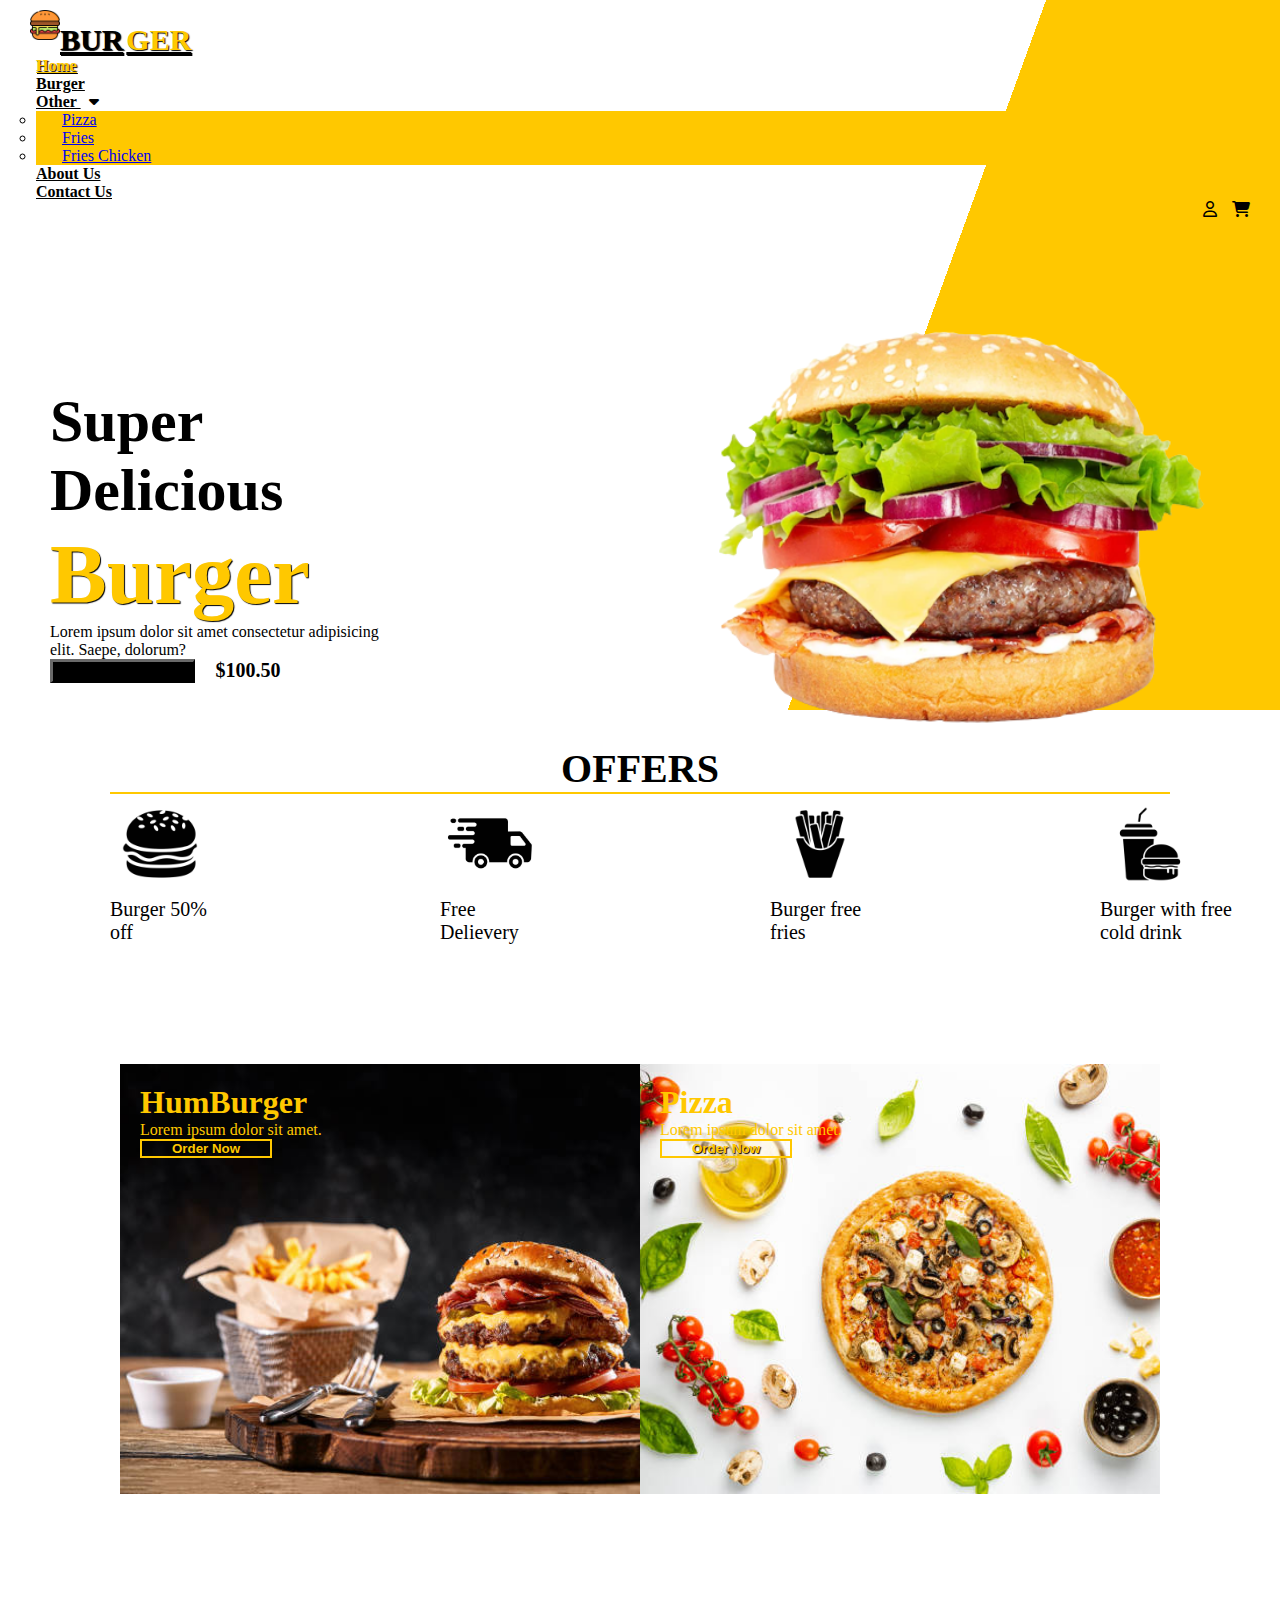
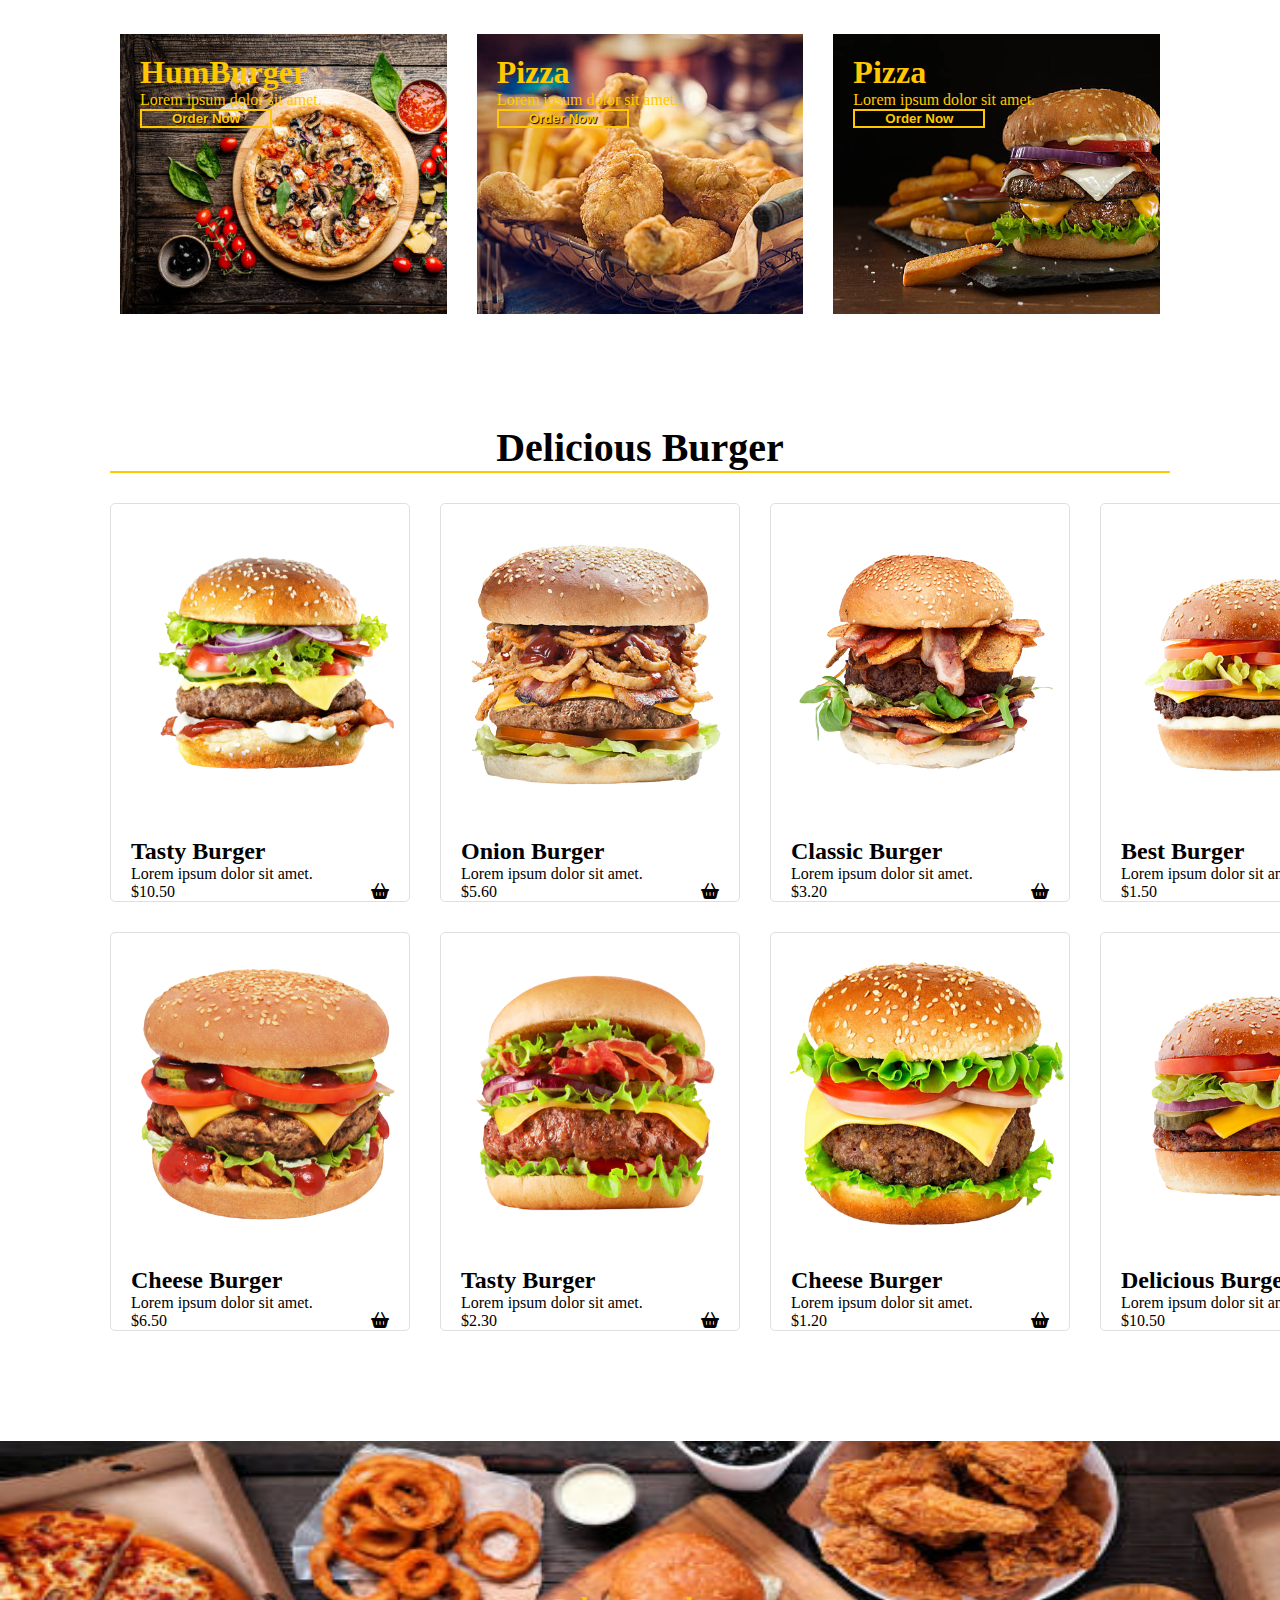
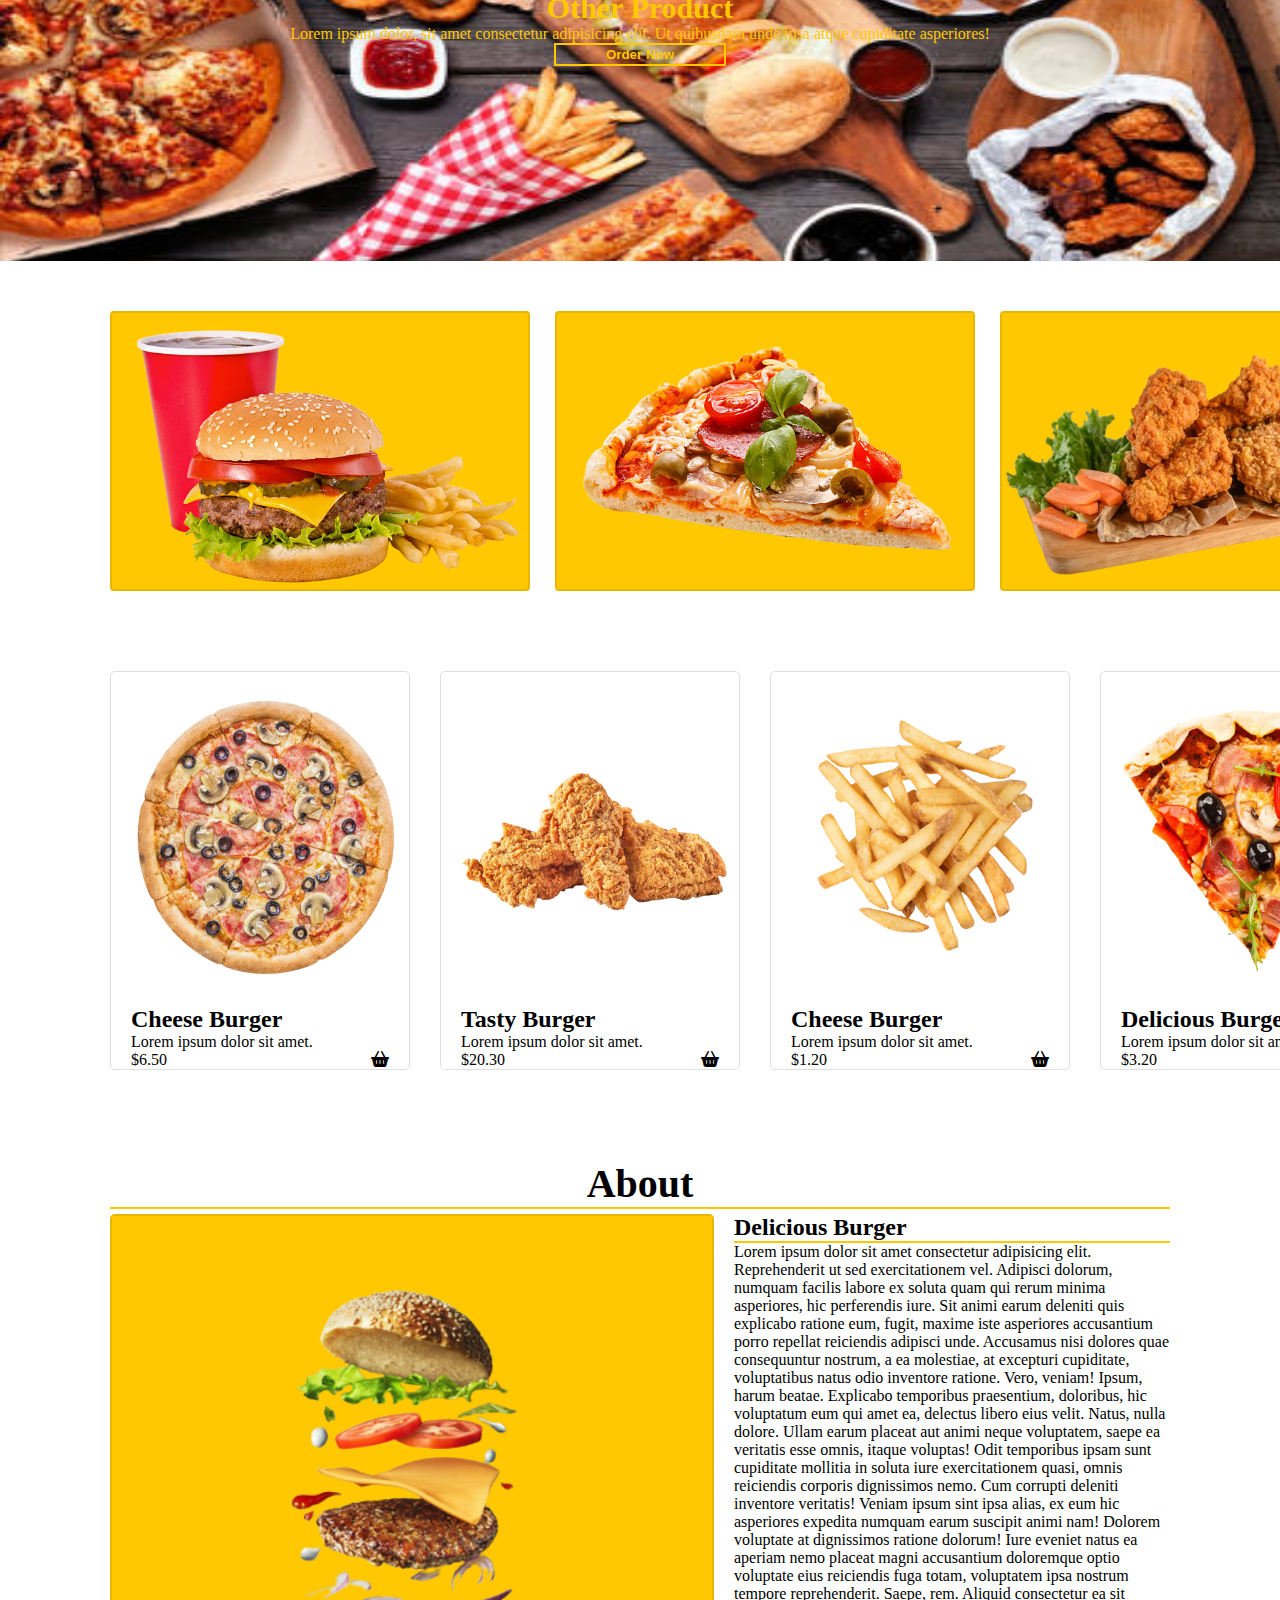
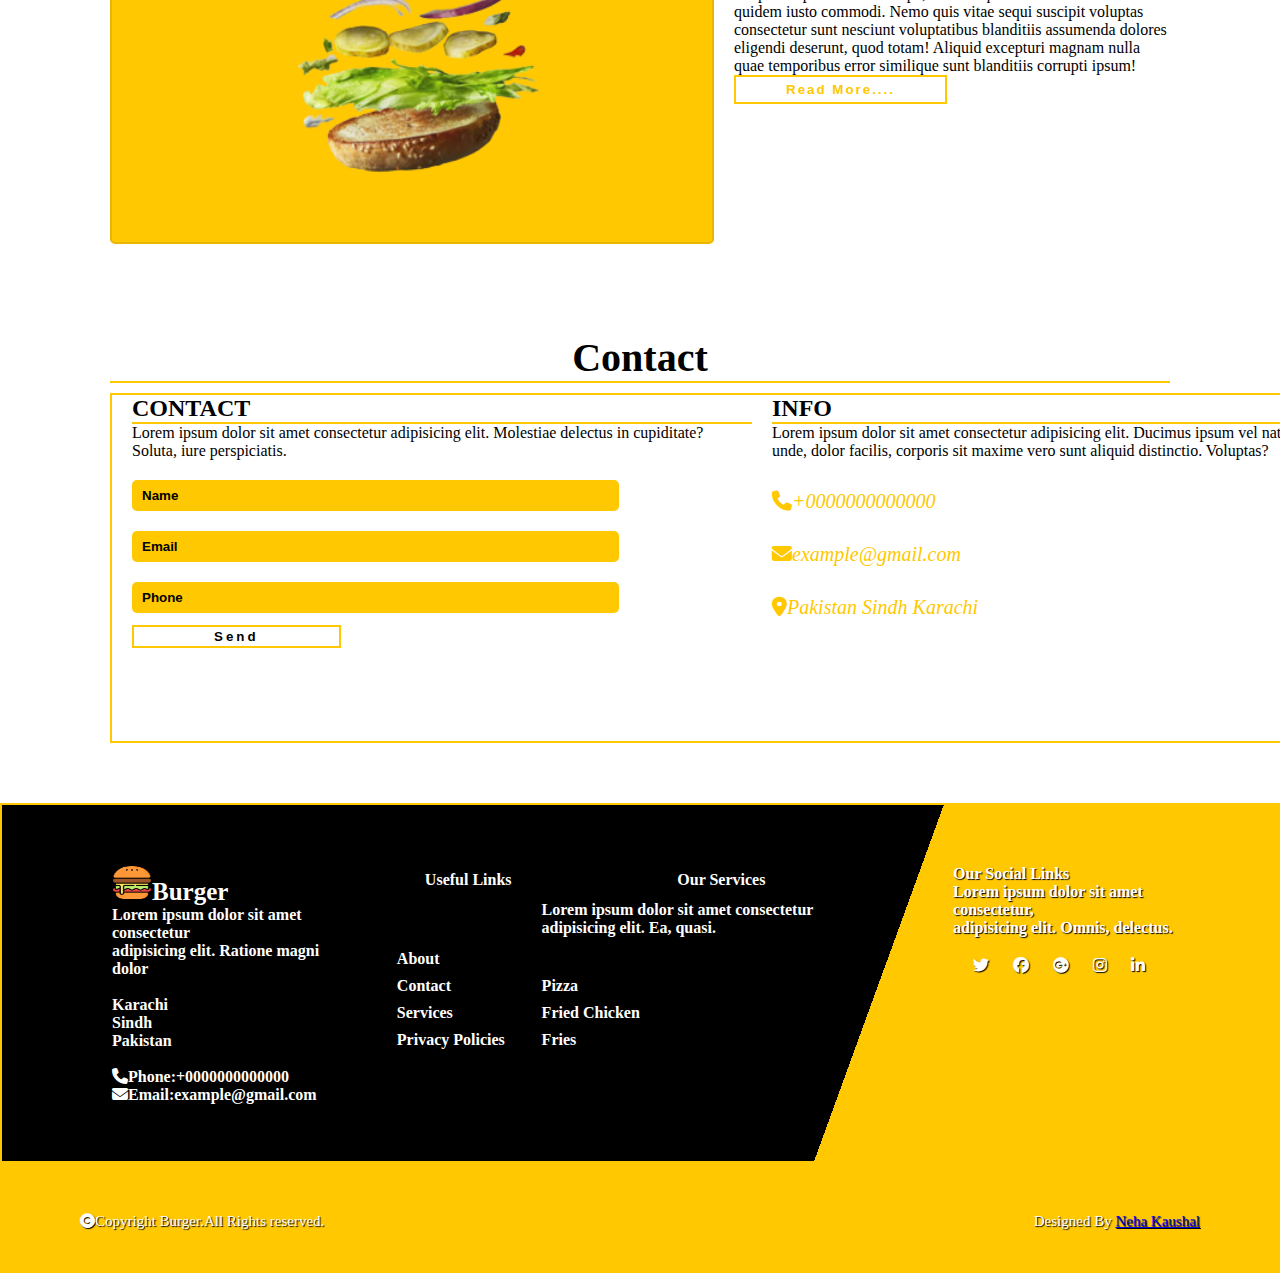
<file: index.html>
<!DOCTYPE html>
<html lang="en">
<head>
    <meta charset="UTF-8">
    <meta name="viewport" content="width=device-width, initial-scale=1.0">
    <title>Burger Website CLone</title>
    <link rel="shortcut icon" type="image" href="./images/logo.png">
    
    <link rel="stylesheet" href="https://cdnjs.cloudflare.com/ajax/libs/font-awesome/6.2.0/css/all.min.css">

    <link href="https://cdn.jsdelivr.net/npm/bootstrap@5.0.2/dist/css/bootstrap.min.css" rel="stylesheet" integrity="sha384-EVSTQN3/azprG1Anm3QDgpJLIm9Nao0Yz1ztcQTwFspd3yD65VohhpuuCOmLASjC" crossorigin="anonymous">

    <script src="https://cdn.jsdelivr.net/npm/bootstrap@5.0.2/dist/js/bootstrap.min.js" integrity="sha384-cVKIPhGWiC2Al4u+LWgxfKTRIcfu0JTxR+EQDz/bgldoEyl4H0zUF0QKbrJ0EcQF" crossorigin="anonymous"></script>

    <link rel="stylesheet" href="style.css">
</head>
<body>
    <div class="content">
        <div class="start">
            <header>
                <nav class="navbar navbar-expand-lg" id="navbar">
                    <div class="container-fluid">
                        <a href="#" class="navbar-brand" id="logo"><img src="./images/logo.png" width="30px">BUR<span style="font-size: 30px; color: #ffc800; padding-left: 3px;">GER</span> </a>

                        <div class="collapse navbar-collapse" id="menu">
                            <ul class="navbar-nav">
                                <li class="nav-item">
                                    <a href="#" class="nav-link home">Home</a>
                                </li>
                                <li>
                                    <a href="#" class="nav-link">Burger</a>
                                </li>
                                <li class="dropdown">
                                    <a href="#" class="nav-link" role="button" data-bs-toggle="dropdown" id="dropdownmenu1">
                                         Other <i class="fa-solid fa-caret-down"></i>
                                        <ul class="dropdown-menu" style="background-color: #ffc800;" >
                                            <li><a class="dropdown-item" href="#">Pizza</a></li>
                                            <li><a class="dropdown-item" href="#">Fries</a></li>
                                            <li><a class="dropdown-item" href="#">Fries Chicken</a></li>
                                        </ul>
                                    </a>
                                </li>
                                <li class="navbar-nav">
                                    <a href="#" class="nav-link">About Us</a>
                                </li>
                                <li class="navbar-nav">
                                    <a href="#" class="nav-link">Contact Us</a>
                                </li>
                            </ul>
                        </div>
                        <div class="logo-cart">
                            <i class="fa-regular fa-user"></i>
                            <i class="fa-solid fa-cart-shopping"></i>
                        </div>
                    </div>
                </nav>
            </header>



            <div class="content1">
                <div class="left">
                    <p class="black">Super Delicious<br>
                    <span>Burger</span>
                    </p>
                    <p>Lorem ipsum dolor sit amet consectetur adipisicing elit. Saepe, dolorum?</p>
                    <div class="button">
                        <button type="button" class="btn btn-dark">
                            Order Now
                        </button>
                        <p>$100.50</p>
                    </div>
                </div>
                <div class="right">
                    <img src="./images/burger.png" height="550px">
                </div>
            </div>
        </div>


        <div class="offers-name">
            <div class="heading">OFFERS</div>
        </div>
        <div class="offers-icons">
            <div class="icon-first">
                <img src="./images/offer1.png" width="100px">
                <p>Burger 50% off</p>
            </div>
            <div class="icon">
                <img src="./images/offer2.png" width="100px">
                <p>Free Delievery</p>
            </div>
            <div class="icon">
                <img src="./images/offer3.png" width="100px">
                <p>Burger free fries</p>
            </div>
            <div class="icon">
                <img src="./images/offer4.png" width="100px">
                <p>Burger with free cold drink</p>
            </div>
        </div>




        <div class="content2">
            <div class="content3">
                <div class="image1">
                    <h1>HumBurger</h1>
                    <p>Lorem ipsum dolor sit amet.</p>
                    <Button type="button" id="order" class="send">Order Now</Button>
                </div>
                <div class="image2">
                    <h1>Pizza</h1>
                    <p>Lorem ipsum dolor sit amet.</p>
                    <Button type="button" id="order" class="send">Order Now</Button>
                </div>
            </div>
            <div class="content4">
                <div class="image3">
                    <h1>HumBurger</h1>
                    <p>Lorem ipsum dolor sit amet.</p>
                    <Button type="button" id="order" class="send">Order Now</Button>
                </div>
                <div class="image4">
                    <h1>Pizza</h1>
                    <p>Lorem ipsum dolor sit amet.</p>
                    <Button type="button" id="order" class="send">Order Now</Button>
                </div>
                <div class="image5">
                    <h1>Pizza</h1>
                    <p>Lorem ipsum dolor sit amet.</p>
                    <Button type="button" id="order" class="send">Order Now</Button>
                </div>
            </div>
        </div>



        <div class="burger-types">Delicious Burger</div>
        <div class="types">
            <div class="type-1">
                <a href="#">
                    <img src="./images/b1.png" alt="tasty burger" height="330px" width="310px"></image>
                    <h2>Tasty Burger</h2>
                    <p>Lorem ipsum dolor sit amet.</p>
                    <p>$10.50<i class="fa-solid fa-basket-shopping"></i></p>
                </a>
            </div>
            <div class="type-2">
                <a href="#">
                    <img src="./images/b2.png" alt="onion burger" height="330px" width="310px"></image>
                    <h2>Onion Burger</h2>
                    <p>Lorem ipsum dolor sit amet.</p>
                    <p>$5.60<i class="fa-solid fa-basket-shopping"></i></p>
                </a>
            </div>
            <div class="type-2">
                <a href="#">
                    <img src="./images/b3.png" alt="classic burger" height="330px" width="310px"></image>
                    <h2>Classic Burger</h2>
                    <p>Lorem ipsum dolor sit amet.</p>
                    <p>$3.20<i class="fa-solid fa-basket-shopping"></i></p>
                </a>
            </div>
            <div class="type-2">
                <a href="#">
                    <img src="./images/b4.png" alt="best burger" height="330px" width="310px"></image>
                    <h2>Best Burger</h2>
                    <p>Lorem ipsum dolor sit amet.</p>
                    <p>$1.50<i class="fa-solid fa-basket-shopping"></i></p>
                </a>
            </div>
        </div>
        <div class="types-1">
            <div class="type-1">
                <a href="#">
                    <img src="./images/b5.png" alt="cheese burger" height="330px" width="310px"></image>
                    <h2>Cheese Burger</h2>
                    <p>Lorem ipsum dolor sit amet.</p>
                    <p>$6.50<i class="fa-solid fa-basket-shopping"></i></p>
                </a>
            </div>
            <div class="type-2">
                <a href="#">
                    <img src="./images/b6.png" alt="tasty burger" height="330px" width="310px"></image>
                    <h2>Tasty Burger</h2>
                    <p>Lorem ipsum dolor sit amet.</p>
                    <p>$2.30<i class="fa-solid fa-basket-shopping"></i></p>
                </a>
            </div>
            <div class="type-2">
                <a href="#">
                    <img src="./images/b7.png" alt="cheese burger" height="330px" width="310px"></image>
                    <h2>Cheese Burger</h2>
                    <p>Lorem ipsum dolor sit amet.</p>
                    <p>$1.20<i class="fa-solid fa-basket-shopping"></i></p>
                </a>
            </div>
            <div class="type-2">
                <a href="#">
                    <img src="./images/b8.png" alt="Delicious burger" height="330px" width="310px"></image>
                    <h2>Delicious Burger</h2>
                    <p>Lorem ipsum dolor sit amet.</p>
                    <p>$10.50<i class="fa-solid fa-basket-shopping"></i></p>
                </a>
            </div>
        </div>



        <div class="content5">
            <h1>Other Product</h1>
            <p>Lorem ipsum dolor, sit amet consectetur adipisicing elit. Ut quibusdam unde ipsa atque cupiditate asperiores!</p>
            <button type="button">Order Now</button>
        </div>


        <div class="content6">
            <div class="img1">
                <img src="./images/topcard1.png" height="280px">
            </div>
            <div class="img2">
                <img src="./images/topcard2.png" height="280px">
            </div>
            <div class="img2">
                <img src="./images/topcard3.png" height="280px">
            </div>
        </div>

        <div class="types-1">
            <div class="type-1">
                <a href="#">
                    <img src="./images/p1.png" alt="cheese burger" height="330px" width="310px"></image>
                    <h2>Cheese Burger</h2>
                    <p>Lorem ipsum dolor sit amet.</p>
                    <p>$6.50<i class="fa-solid fa-basket-shopping"></i></p>
                </a>
            </div>
            <div class="type-2">
                <a href="#">
                    <img src="./images/p2.png" alt="tasty burger" height="330px" width="310px"></image>
                    <h2>Tasty Burger</h2>
                    <p>Lorem ipsum dolor sit amet.</p>
                    <p>$20.30<i class="fa-solid fa-basket-shopping"></i></p>
                </a>
            </div>
            <div class="type-2">
                <a href="#">
                    <img src="./images/p3.png" alt="cheese burger" height="330px" width="310px"></image>
                    <h2>Cheese Burger</h2>
                    <p>Lorem ipsum dolor sit amet.</p>
                    <p>$1.20<i class="fa-solid fa-basket-shopping"></i></p>
                </a>
            </div>
            <div class="type-2">
                <a href="#">
                    <img src="./images/p4.png" alt="Delicious burger" height="330px" width="310px"></image>
                    <h2>Delicious Burger</h2>
                    <p>Lorem ipsum dolor sit amet.</p>
                    <p>$3.20<i class="fa-solid fa-basket-shopping"></i></p>
                </a>
            </div>
        </div>


        <div class="about">About</div>
        <div class="about-image">
            <div class="burger-image"><img src="./images/about.png" height="600px" width="600px"></div>
            <div class="burger-text">
                <h2>Delicious Burger</h2>
                <p>Lorem ipsum dolor sit amet consectetur adipisicing elit. Reprehenderit ut sed exercitationem vel. Adipisci dolorum, numquam facilis labore ex soluta quam qui rerum minima asperiores, hic perferendis iure. Sit animi earum deleniti quis explicabo ratione eum, fugit, maxime iste asperiores accusantium porro repellat reiciendis adipisci unde. Accusamus nisi dolores quae consequuntur nostrum, a ea molestiae, at excepturi cupiditate, voluptatibus natus odio inventore ratione. Vero, veniam! Ipsum, harum beatae. Explicabo temporibus praesentium, doloribus, hic voluptatum eum qui amet ea, delectus libero eius velit. Natus, nulla dolore. Ullam earum placeat aut animi neque voluptatem, saepe ea veritatis esse omnis, itaque voluptas! Odit temporibus ipsam sunt cupiditate mollitia in soluta iure exercitationem quasi, omnis reiciendis corporis dignissimos nemo. Cum corrupti deleniti inventore veritatis! Veniam ipsum sint ipsa alias, ex eum hic asperiores expedita numquam earum suscipit animi nam! Dolorem voluptate at dignissimos ratione dolorum! Iure eveniet natus ea aperiam nemo placeat magni accusantium doloremque optio voluptate eius reiciendis fuga totam, voluptatem ipsa nostrum tempore reprehenderit. Saepe, rem. Aliquid consectetur ea sit quidem iusto commodi. Nemo quis vitae sequi suscipit voluptas consectetur sunt nesciunt voluptatibus blanditiis assumenda dolores eligendi deserunt, quod totam! Aliquid excepturi magnam nulla quae temporibus error similique sunt blanditiis corrupti ipsum!</p>
                <button type="button" class="send">Read More....</button>
            </div>
        </div>



        <div class="contact">Contact</div>
        <div class="contact-form">
            <div class="contact-1">
                <h2>CONTACT</h2>
                <p>Lorem ipsum dolor sit amet consectetur adipisicing elit. Molestiae delectus in cupiditate? Soluta, iure perspiciatis.</p>
                <input type="text" placeholder="Name"><br>
                <input type="text" placeholder="Email"><br>
                <input type="text" placeholder="Phone"><br>
                <button type="button" class="send">Send</button>
            </div>
            <div class="contact-1">
                <h2>INFO</h2>
                <p>Lorem ipsum dolor sit amet consectetur adipisicing elit. Ducimus ipsum vel natus odit, quod unde, dolor facilis, corporis sit maxime vero sunt aliquid distinctio. Voluptas?</p>
                <div class="phone"><i class="fa-solid fa-phone"></i>+0000000000000</div>
                <div class="phone"><i class="fa-solid fa-envelope"></i>example@gmail.com</div>
                <div class="phone"><i class="fa-solid fa-location-dot"></i>Pakistan Sindh Karachi</div>
            </div>
        </div>


        <footer>
            <div class="footer">
                <div class="footer-text">
                    <p>
                        <img src="./images/logo.png" width="40px" height="35px" padding-bottom="10px"><span style="font-size: 25px; padding-top: 200px;">Burger</span><br>
                        Lorem ipsum dolor sit amet consectetur<br>
                        adipisicing elit. Ratione magni dolor<br><br>
                        Karachi<br>
                        Sindh<br>
                        Pakistan<br><br>
                        <i class="fa-solid fa-phone"></i>Phone:+0000000000000<br>
                        <i class="fa-solid fa-envelope"></i>Email:example@gmail.com<br>
                    </p>
                    <table>
                        <tr>
                            <th>Useful Links</th>
                            <th>Our Services</th>
                        </tr>
                        <tr>
                            <td><a href="#"></a></td>
                            <td>Lorem ipsum dolor sit amet consectetur<br>
                                 adipisicing elit. Ea, quasi.</td>
                        </tr>
                        <tr>
                            <td><a href="#">About</a></td>
                            <td></td>
                        </tr>
                        <tr>
                            <td><a href="#">Contact</a></td>
                            <td><a href="#">Pizza</a></td>
                        </tr>
                        <tr>
                            <td><a href="#">Services</a></td>
                            <td><a href="#">Fried Chicken</a></td>
                        </tr>
                        <tr>
                            <td><a href="#">Privacy Policies</a></td>
                            <td><a href="#">Fries</a></td>
                        </tr>
                    </table>
                    <span>
                        Our Social Links<br>
                        Lorem ipsum dolor sit amet consectetur,<br>
                        adipisicing elit. Omnis, delectus.<br>
                        <div class="footer-icon">
                            <i class="fa-brands fa-twitter icons"></i>
                            <i class="fa-brands fa-facebook icons"></i>
                            <i class="fa-brands fa-google-plus icons"></i>
                            <i class="fa-brands fa-instagram icons"></i>
                            <i class="fa-brands fa-linkedin-in icons"></i>
                        </div>
                    </span>
                </div>
            </div>
            <div class="end">
                <i class="fa-solid fa-copyright"></i>Copyright Burger.All Rights reserved.
                <span>Designed By <a href= "#">Neha Kaushal</a></span>
            </div>
        </footer>
    </div>
</body>
</html>
</file>
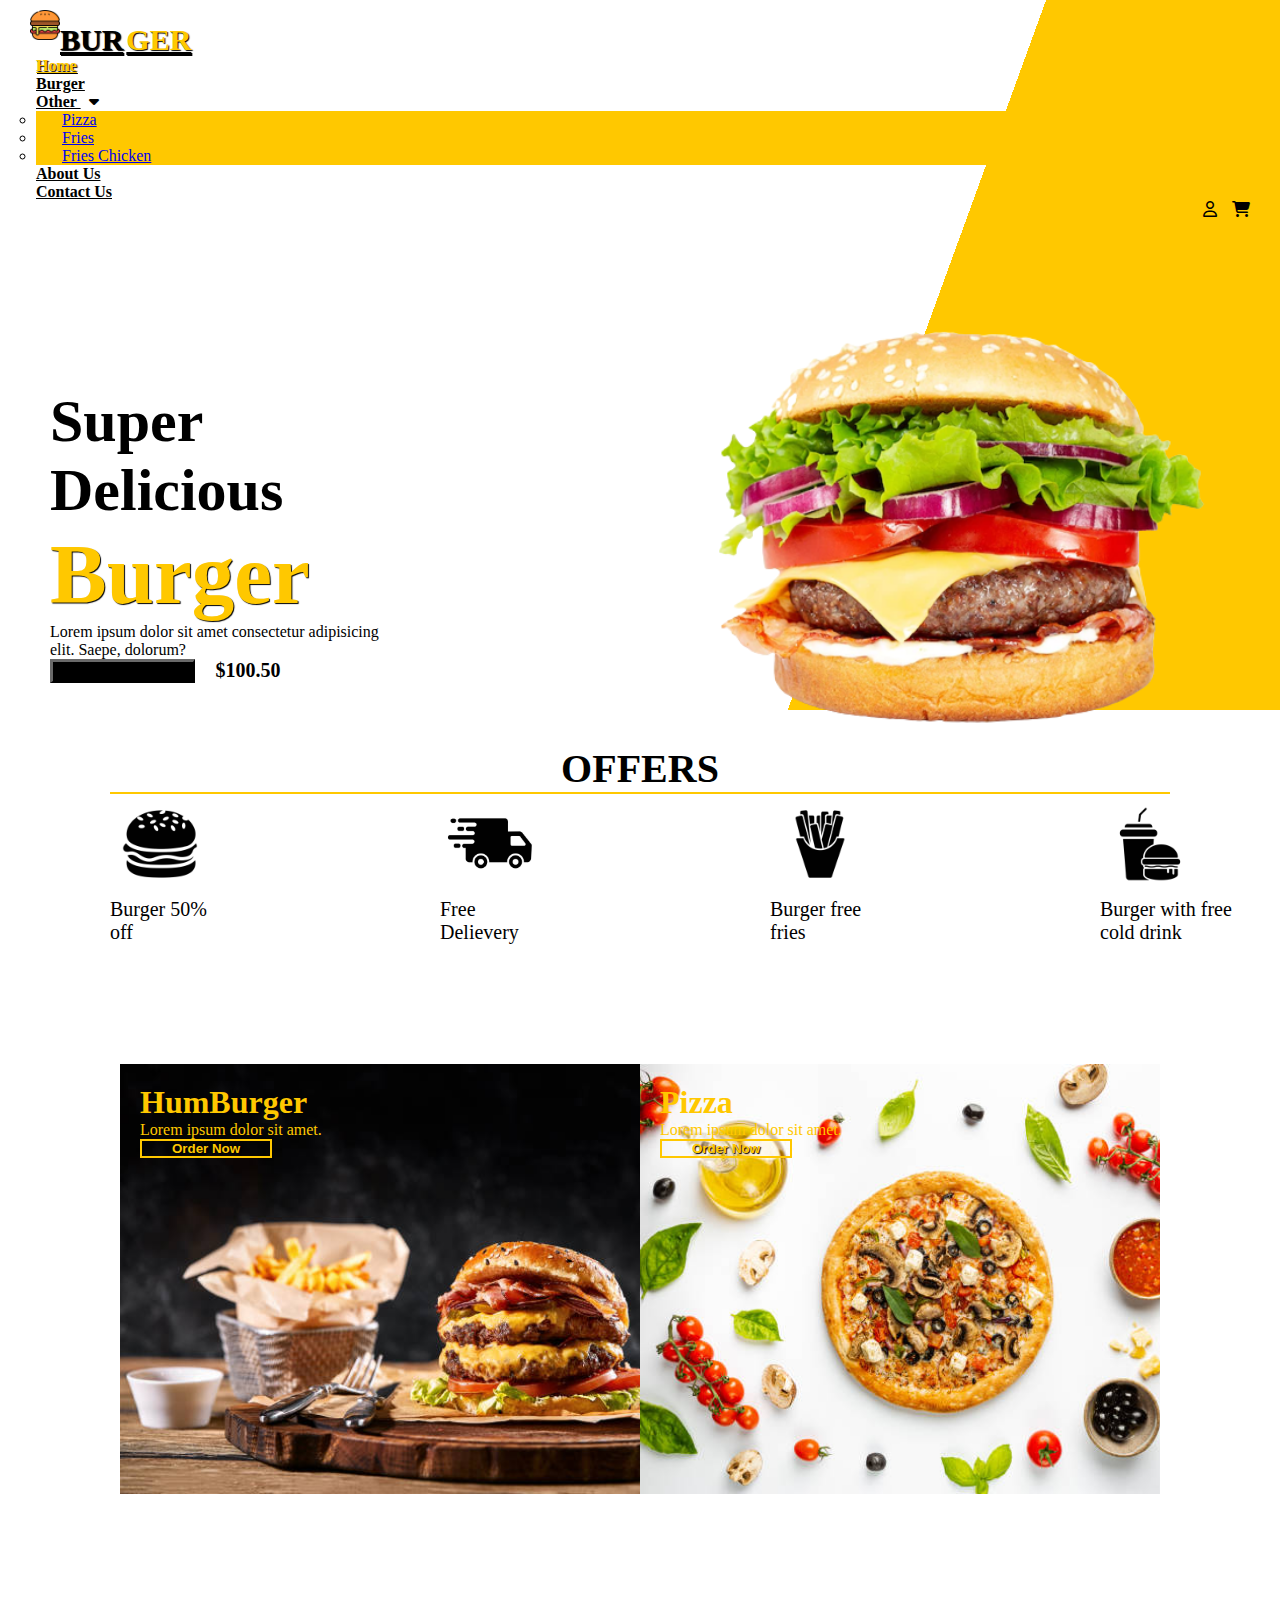
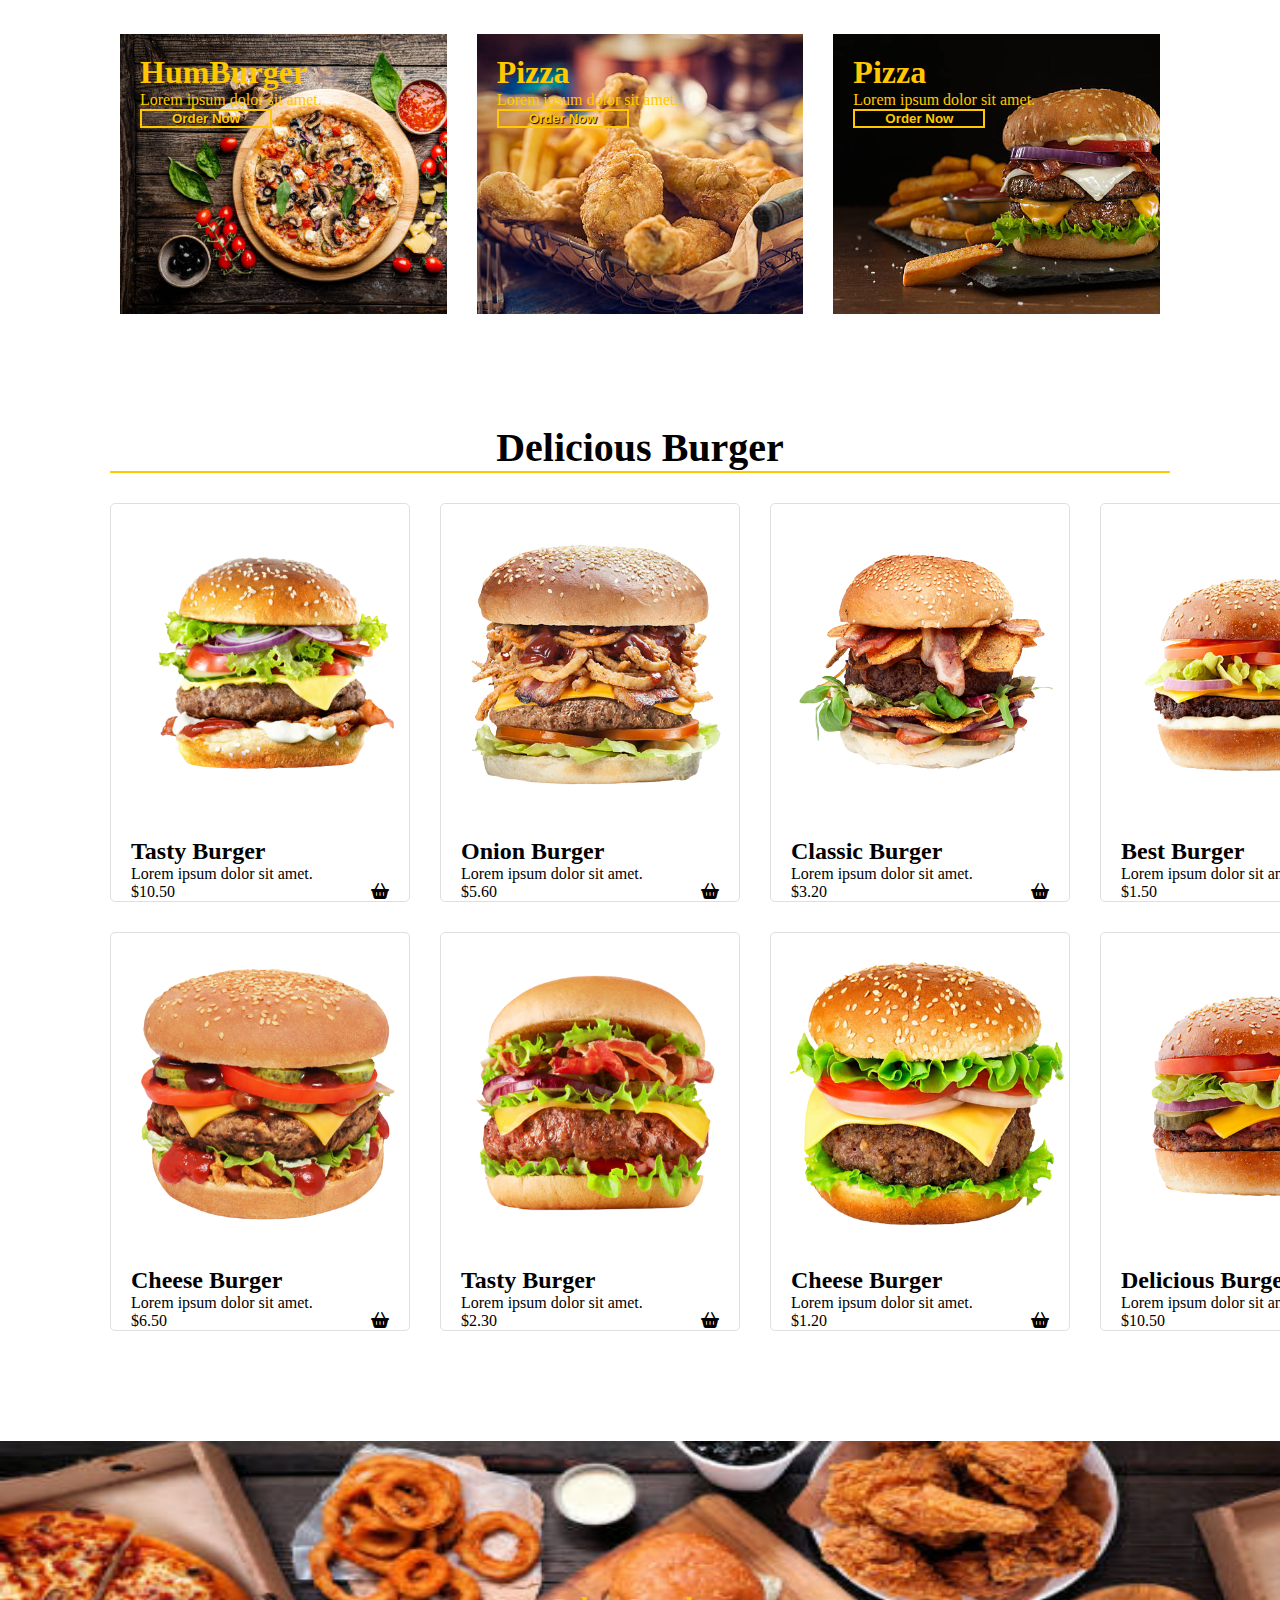
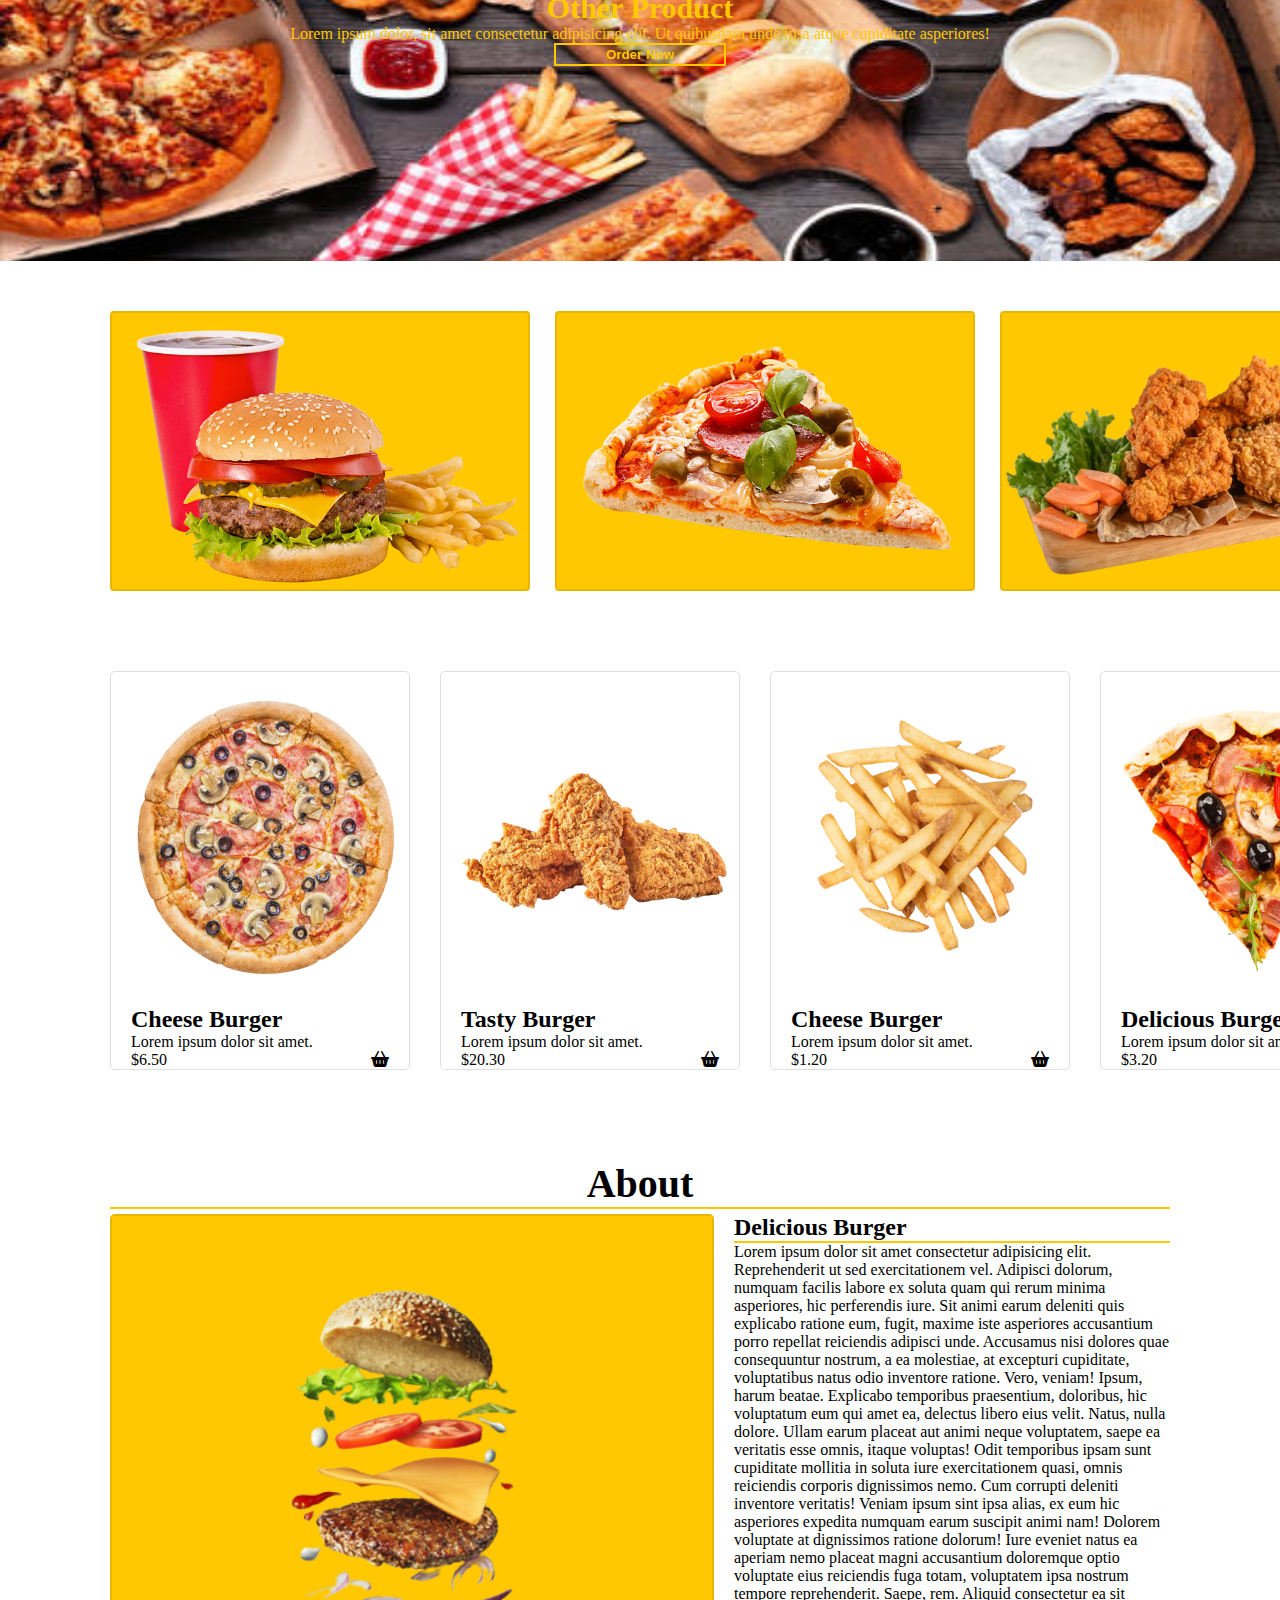
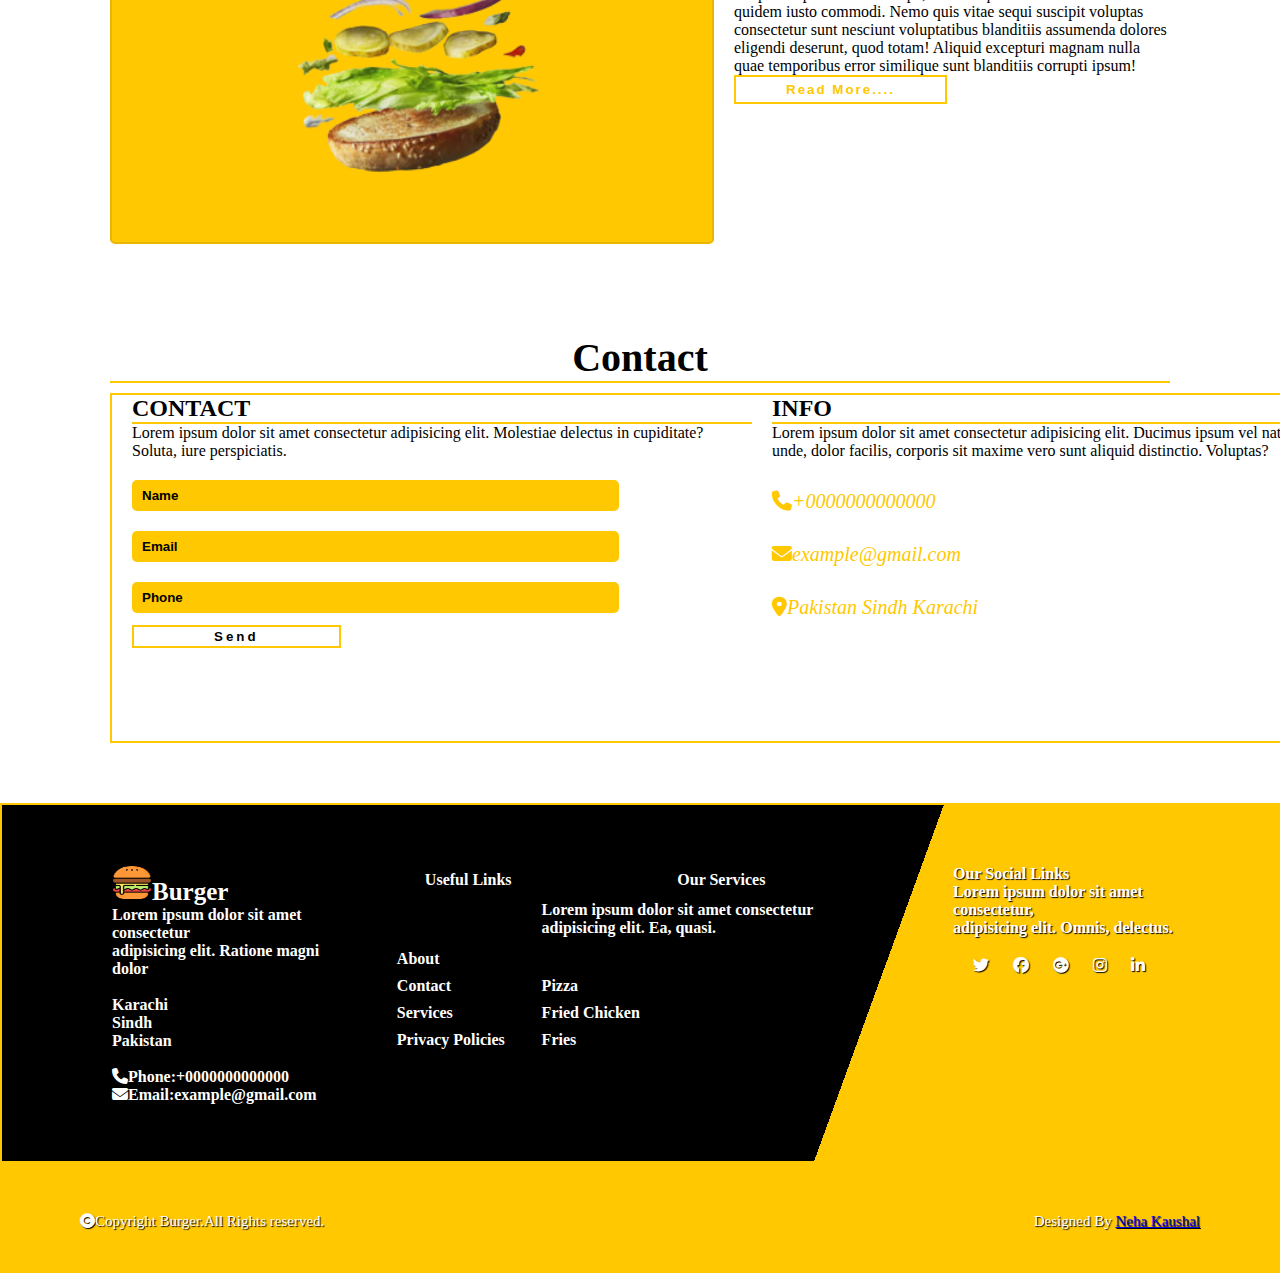
<file: burger clone.html>
<!DOCTYPE html>
<html lang="en">
<head>
    <meta charset="UTF-8">
    <meta name="viewport" content="width=device-width, initial-scale=1.0">
    <title>Burger Website CLone</title>
    <link rel="shortcut icon" type="image" href="./images/logo.png">
    
    <link rel="stylesheet" href="https://cdnjs.cloudflare.com/ajax/libs/font-awesome/6.2.0/css/all.min.css">

    <link href="https://cdn.jsdelivr.net/npm/bootstrap@5.0.2/dist/css/bootstrap.min.css" rel="stylesheet" integrity="sha384-EVSTQN3/azprG1Anm3QDgpJLIm9Nao0Yz1ztcQTwFspd3yD65VohhpuuCOmLASjC" crossorigin="anonymous">

    <script src="https://cdn.jsdelivr.net/npm/bootstrap@5.0.2/dist/js/bootstrap.min.js" integrity="sha384-cVKIPhGWiC2Al4u+LWgxfKTRIcfu0JTxR+EQDz/bgldoEyl4H0zUF0QKbrJ0EcQF" crossorigin="anonymous"></script>

    <link rel="stylesheet" href="Burger clone.css">
</head>
<body>
    <div class="content">
        <div class="start">
            <header>
                <nav class="navbar navbar-expand-lg" id="navbar">
                    <div class="container-fluid">
                        <a href="#" class="navbar-brand" id="logo"><img src="./images/logo.png" width="30px">BUR<span style="font-size: 30px; color: #ffc800; padding-left: 3px;">GER</span> </a>

                        <div class="collapse navbar-collapse" id="menu">
                            <ul class="navbar-nav">
                                <li class="nav-item">
                                    <a href="#" class="nav-link home">Home</a>
                                </li>
                                <li>
                                    <a href="#" class="nav-link">Burger</a>
                                </li>
                                <li class="dropdown">
                                    <a href="#" class="nav-link" role="button" data-bs-toggle="dropdown" id="dropdownmenu1">
                                         Other <i class="fa-solid fa-caret-down"></i>
                                        <ul class="dropdown-menu" style="background-color: #ffc800;" >
                                            <li><a class="dropdown-item" href="#">Pizza</a></li>
                                            <li><a class="dropdown-item" href="#">Fries</a></li>
                                            <li><a class="dropdown-item" href="#">Fries Chicken</a></li>
                                        </ul>
                                    </a>
                                </li>
                                <li class="navbar-nav">
                                    <a href="#" class="nav-link">About Us</a>
                                </li>
                                <li class="navbar-nav">
                                    <a href="#" class="nav-link">Contact Us</a>
                                </li>
                            </ul>
                        </div>
                        <div class="logo-cart">
                            <i class="fa-regular fa-user"></i>
                            <i class="fa-solid fa-cart-shopping"></i>
                        </div>
                    </div>
                </nav>
            </header>



            <div class="content1">
                <div class="left">
                    <p class="black">Super Delicious<br>
                    <span>Burger</span>
                    </p>
                    <p>Lorem ipsum dolor sit amet consectetur adipisicing elit. Saepe, dolorum?</p>
                    <div class="button">
                        <button type="button" class="btn btn-dark">
                            Order Now
                        </button>
                        <p>$100.50</p>
                    </div>
                </div>
                <div class="right">
                    <img src="./images/burger.png" height="550px">
                </div>
            </div>
        </div>


        <div class="offers-name">
            <div class="heading">OFFERS</div>
        </div>
        <div class="offers-icons">
            <div class="icon-first">
                <img src="./images/offer1.png" width="100px">
                <p>Burger 50% off</p>
            </div>
            <div class="icon">
                <img src="./images/offer2.png" width="100px">
                <p>Free Delievery</p>
            </div>
            <div class="icon">
                <img src="./images/offer3.png" width="100px">
                <p>Burger free fries</p>
            </div>
            <div class="icon">
                <img src="./images/offer4.png" width="100px">
                <p>Burger with free cold drink</p>
            </div>
        </div>




        <div class="content2">
            <div class="content3">
                <div class="image1">
                    <h1>HumBurger</h1>
                    <p>Lorem ipsum dolor sit amet.</p>
                    <Button type="button" id="order" class="send">Order Now</Button>
                </div>
                <div class="image2">
                    <h1>Pizza</h1>
                    <p>Lorem ipsum dolor sit amet.</p>
                    <Button type="button" id="order" class="send">Order Now</Button>
                </div>
            </div>
            <div class="content4">
                <div class="image3">
                    <h1>HumBurger</h1>
                    <p>Lorem ipsum dolor sit amet.</p>
                    <Button type="button" id="order" class="send">Order Now</Button>
                </div>
                <div class="image4">
                    <h1>Pizza</h1>
                    <p>Lorem ipsum dolor sit amet.</p>
                    <Button type="button" id="order" class="send">Order Now</Button>
                </div>
                <div class="image5">
                    <h1>Pizza</h1>
                    <p>Lorem ipsum dolor sit amet.</p>
                    <Button type="button" id="order" class="send">Order Now</Button>
                </div>
            </div>
        </div>



        <div class="burger-types">Delicious Burger</div>
        <div class="types">
            <div class="type-1">
                <a href="#">
                    <img src="./images/b1.png" alt="tasty burger" height="330px" width="310px"></image>
                    <h2>Tasty Burger</h2>
                    <p>Lorem ipsum dolor sit amet.</p>
                    <p>$10.50<i class="fa-solid fa-basket-shopping"></i></p>
                </a>
            </div>
            <div class="type-2">
                <a href="#">
                    <img src="./images/b2.png" alt="onion burger" height="330px" width="310px"></image>
                    <h2>Onion Burger</h2>
                    <p>Lorem ipsum dolor sit amet.</p>
                    <p>$5.60<i class="fa-solid fa-basket-shopping"></i></p>
                </a>
            </div>
            <div class="type-2">
                <a href="#">
                    <img src="./images/b3.png" alt="classic burger" height="330px" width="310px"></image>
                    <h2>Classic Burger</h2>
                    <p>Lorem ipsum dolor sit amet.</p>
                    <p>$3.20<i class="fa-solid fa-basket-shopping"></i></p>
                </a>
            </div>
            <div class="type-2">
                <a href="#">
                    <img src="./images/b4.png" alt="best burger" height="330px" width="310px"></image>
                    <h2>Best Burger</h2>
                    <p>Lorem ipsum dolor sit amet.</p>
                    <p>$1.50<i class="fa-solid fa-basket-shopping"></i></p>
                </a>
            </div>
        </div>
        <div class="types-1">
            <div class="type-1">
                <a href="#">
                    <img src="./images/b5.png" alt="cheese burger" height="330px" width="310px"></image>
                    <h2>Cheese Burger</h2>
                    <p>Lorem ipsum dolor sit amet.</p>
                    <p>$6.50<i class="fa-solid fa-basket-shopping"></i></p>
                </a>
            </div>
            <div class="type-2">
                <a href="#">
                    <img src="./images/b6.png" alt="tasty burger" height="330px" width="310px"></image>
                    <h2>Tasty Burger</h2>
                    <p>Lorem ipsum dolor sit amet.</p>
                    <p>$2.30<i class="fa-solid fa-basket-shopping"></i></p>
                </a>
            </div>
            <div class="type-2">
                <a href="#">
                    <img src="./images/b7.png" alt="cheese burger" height="330px" width="310px"></image>
                    <h2>Cheese Burger</h2>
                    <p>Lorem ipsum dolor sit amet.</p>
                    <p>$1.20<i class="fa-solid fa-basket-shopping"></i></p>
                </a>
            </div>
            <div class="type-2">
                <a href="#">
                    <img src="./images/b8.png" alt="Delicious burger" height="330px" width="310px"></image>
                    <h2>Delicious Burger</h2>
                    <p>Lorem ipsum dolor sit amet.</p>
                    <p>$10.50<i class="fa-solid fa-basket-shopping"></i></p>
                </a>
            </div>
        </div>



        <div class="content5">
            <h1>Other Product</h1>
            <p>Lorem ipsum dolor, sit amet consectetur adipisicing elit. Ut quibusdam unde ipsa atque cupiditate asperiores!</p>
            <button type="button">Order Now</button>
        </div>


        <div class="content6">
            <div class="img1">
                <img src="./images/topcard1.png" height="280px">
            </div>
            <div class="img2">
                <img src="./images/topcard2.png" height="280px">
            </div>
            <div class="img2">
                <img src="./images/topcard3.png" height="280px">
            </div>
        </div>

        <div class="types-1">
            <div class="type-1">
                <a href="#">
                    <img src="./images/p1.png" alt="cheese burger" height="330px" width="310px"></image>
                    <h2>Cheese Burger</h2>
                    <p>Lorem ipsum dolor sit amet.</p>
                    <p>$6.50<i class="fa-solid fa-basket-shopping"></i></p>
                </a>
            </div>
            <div class="type-2">
                <a href="#">
                    <img src="./images/p2.png" alt="tasty burger" height="330px" width="310px"></image>
                    <h2>Tasty Burger</h2>
                    <p>Lorem ipsum dolor sit amet.</p>
                    <p>$20.30<i class="fa-solid fa-basket-shopping"></i></p>
                </a>
            </div>
            <div class="type-2">
                <a href="#">
                    <img src="./images/p3.png" alt="cheese burger" height="330px" width="310px"></image>
                    <h2>Cheese Burger</h2>
                    <p>Lorem ipsum dolor sit amet.</p>
                    <p>$1.20<i class="fa-solid fa-basket-shopping"></i></p>
                </a>
            </div>
            <div class="type-2">
                <a href="#">
                    <img src="./images/p4.png" alt="Delicious burger" height="330px" width="310px"></image>
                    <h2>Delicious Burger</h2>
                    <p>Lorem ipsum dolor sit amet.</p>
                    <p>$3.20<i class="fa-solid fa-basket-shopping"></i></p>
                </a>
            </div>
        </div>


        <div class="about">About</div>
        <div class="about-image">
            <div class="burger-image"><img src="./images/about.png" height="600px" width="600px"></div>
            <div class="burger-text">
                <h2>Delicious Burger</h2>
                <p>Lorem ipsum dolor sit amet consectetur adipisicing elit. Reprehenderit ut sed exercitationem vel. Adipisci dolorum, numquam facilis labore ex soluta quam qui rerum minima asperiores, hic perferendis iure. Sit animi earum deleniti quis explicabo ratione eum, fugit, maxime iste asperiores accusantium porro repellat reiciendis adipisci unde. Accusamus nisi dolores quae consequuntur nostrum, a ea molestiae, at excepturi cupiditate, voluptatibus natus odio inventore ratione. Vero, veniam! Ipsum, harum beatae. Explicabo temporibus praesentium, doloribus, hic voluptatum eum qui amet ea, delectus libero eius velit. Natus, nulla dolore. Ullam earum placeat aut animi neque voluptatem, saepe ea veritatis esse omnis, itaque voluptas! Odit temporibus ipsam sunt cupiditate mollitia in soluta iure exercitationem quasi, omnis reiciendis corporis dignissimos nemo. Cum corrupti deleniti inventore veritatis! Veniam ipsum sint ipsa alias, ex eum hic asperiores expedita numquam earum suscipit animi nam! Dolorem voluptate at dignissimos ratione dolorum! Iure eveniet natus ea aperiam nemo placeat magni accusantium doloremque optio voluptate eius reiciendis fuga totam, voluptatem ipsa nostrum tempore reprehenderit. Saepe, rem. Aliquid consectetur ea sit quidem iusto commodi. Nemo quis vitae sequi suscipit voluptas consectetur sunt nesciunt voluptatibus blanditiis assumenda dolores eligendi deserunt, quod totam! Aliquid excepturi magnam nulla quae temporibus error similique sunt blanditiis corrupti ipsum!</p>
                <button type="button" class="send">Read More....</button>
            </div>
        </div>



        <div class="contact">Contact</div>
        <div class="contact-form">
            <div class="contact-1">
                <h2>CONTACT</h2>
                <p>Lorem ipsum dolor sit amet consectetur adipisicing elit. Molestiae delectus in cupiditate? Soluta, iure perspiciatis.</p>
                <input type="text" placeholder="Name"><br>
                <input type="text" placeholder="Email"><br>
                <input type="text" placeholder="Phone"><br>
                <button type="button" class="send">Send</button>
            </div>
            <div class="contact-1">
                <h2>INFO</h2>
                <p>Lorem ipsum dolor sit amet consectetur adipisicing elit. Ducimus ipsum vel natus odit, quod unde, dolor facilis, corporis sit maxime vero sunt aliquid distinctio. Voluptas?</p>
                <div class="phone"><i class="fa-solid fa-phone"></i>+0000000000000</div>
                <div class="phone"><i class="fa-solid fa-envelope"></i>example@gmail.com</div>
                <div class="phone"><i class="fa-solid fa-location-dot"></i>Pakistan Sindh Karachi</div>
            </div>
        </div>


        <footer>
            <div class="footer">
                <div class="footer-text">
                    <p>
                        <img src="./images/logo.png" width="40px" height="35px" padding-bottom="10px"><span style="font-size: 25px; padding-top: 200px;">Burger</span><br>
                        Lorem ipsum dolor sit amet consectetur<br>
                        adipisicing elit. Ratione magni dolor<br><br>
                        Karachi<br>
                        Sindh<br>
                        Pakistan<br><br>
                        <i class="fa-solid fa-phone"></i>Phone:+0000000000000<br>
                        <i class="fa-solid fa-envelope"></i>Email:example@gmail.com<br>
                    </p>
                    <table>
                        <tr>
                            <th>Useful Links</th>
                            <th>Our Services</th>
                        </tr>
                        <tr>
                            <td><a href="#"></a></td>
                            <td>Lorem ipsum dolor sit amet consectetur<br>
                                 adipisicing elit. Ea, quasi.</td>
                        </tr>
                        <tr>
                            <td><a href="#">About</a></td>
                            <td></td>
                        </tr>
                        <tr>
                            <td><a href="#">Contact</a></td>
                            <td><a href="#">Pizza</a></td>
                        </tr>
                        <tr>
                            <td><a href="#">Services</a></td>
                            <td><a href="#">Fried Chicken</a></td>
                        </tr>
                        <tr>
                            <td><a href="#">Privacy Policies</a></td>
                            <td><a href="#">Fries</a></td>
                        </tr>
                    </table>
                    <span>
                        Our Social Links<br>
                        Lorem ipsum dolor sit amet consectetur,<br>
                        adipisicing elit. Omnis, delectus.<br>
                        <div class="footer-icon">
                            <i class="fa-brands fa-twitter icons"></i>
                            <i class="fa-brands fa-facebook icons"></i>
                            <i class="fa-brands fa-google-plus icons"></i>
                            <i class="fa-brands fa-instagram icons"></i>
                            <i class="fa-brands fa-linkedin-in icons"></i>
                        </div>
                    </span>
                </div>
            </div>
            <div class="end">
                <i class="fa-solid fa-copyright"></i>Copyright Burger.All Rights reserved.
                <span>Designed By <a href= "#">Neha Kaushal</a></span>
            </div>
        </footer>
    </div>
</body>
</html>
</file>
<file: style.css>
*{
    margin: 0px;
    padding: 0px;
    box-sizing:border-box;
}

.content{
    height:6000px;
}
.start{
    height: 710px;
    background: linear-gradient(110deg, white 68%, #ffc800  32%);
}
#navbar{
    padding:10px;
}
#logo{
    font-weight: 800;
    font-size: 30px;
    color:black;
    margin-left: 10px;
    text-shadow: 1px 1px 1px black;
    border: none;
}
#logo img{
    margin-bottom: 10px;
    margin-left: 10px;
}
.nav-link{
    color:black;
    font-weight: 700;
}
.home{
    color: #ffc800;
    text-shadow: 1px 1px 1px black;
}
.nav-link:hover{
    color: #ffc800;
    text-shadow: 1px 1px 1px black;
}
.fa-caret-down{
    margin-left: 8px;
}
#menu ul li{
    padding-left: 26px;
}
.logo-cart{
    display: flex;
    justify-content: end;
    margin-right: 20px;
    cursor: pointer;
}
.fa-user{
    padding-right: 15px;
}







.content1{
    display: flex;
}
.left{
    margin: 50px 20px 20px 50px;
    padding-top: 110px;
    font-family: Georgia, 'Times New Roman', Times, serif;
}
.black{
    font-size: 60px;
    font-weight: 600;
}
.left span{
    font-size: 85px;
    color: #ffc800;
    text-shadow: 1px 1px 1px black;
}
.button{
    display: flex;
}
.button p{
    font-family: 'Times New Roman', Times, serif;
    font-size: 20px;
    font-weight: 700;
    padding-left: 20px;
}
.btn{
    padding: 2px 20px;
    background-color: black;
    letter-spacing: 4px;
    border-top: 3px solid rgb(105,105,105);
    border-left: 3px solid rgb(105,105,105);
}
.btn:hover{
    color:black;
    background-color: #ffc800;
    border: none;
}
.right{
    margin:20px;
    padding-left: 200px;
}







.heading{
    font-size: 40px;
    font-weight: 600;
    text-align: center;
    margin: 20px 110px 0px 110px;
    font-family: 'Dancing Script', cursive;
    padding-top: 15px;
    border-bottom: 2px solid #ffc800;
}
.offers-icons{
    display: flex;
    margin: 0px 40px 0px 40px;
    font-family: 'Times New Roman', Times, serif;
}
.offers-icons p{
    font-size: 20px;
}
.icon-first{
    padding-left: 70px;
}
.icon{
    padding-left: 230px;
}








.content3{
    margin:120px 120px 10px 120px;
    font-family: 'Times New Roman', Times, serif;
    display: flex;
}
.image1{
    padding: 20px;
    height: 450px;
    width:900px;
    background-image: url(./images/cards1.png);
    background-repeat: no-repeat;
    background-size: 620px 430px;
    color: #ffc800;
}
#order{
    color: #ffc800;
    border: 2px solid #ffc800;
    background-color: transparent;
    padding: 0px 30px 0px 30px;
    font-weight: 600;
    text-shadow: 1px 1px 1px black;
}
#order:hover{
    color:white;
    background-color: #ffc800;
    border: none;
}
.image2{
    padding: 20px;
    height: 450px;
    padding-left: -100px;
    width: 900px;
    background-image: url(./images/cards2.png);
    background-repeat: no-repeat;
    background-size: 620px 430px;
    color: #ffc800;
}
.content4{
    margin:120px 120px 10px 120px;
    font-family: 'Times New Roman', Times, serif;
    display: flex;
}
.image3{
    padding: 20px;
    height: 280px;
    width: 405px;
    background-image: url(./images/cards3.png);
    background-repeat: no-repeat;
    background-size: 405px 280px;
    color: #ffc800;
}
.image4{
    margin-left: 30px;
    padding: 20px;
    height: 280px;
    width: 405px;
    background-image: url(./images/cards4.png);
    background-repeat: no-repeat;
    background-size: 405px 280px;
    color: #ffc800;
}
.image5{
    margin-left: 30px;
    padding: 20px;
    height: 280px;
    width: 405px;
    background-image: url(./images/cards5.png);
    background-repeat: no-repeat;
    background-size: 405px 280px;
    color: #ffc800;
}








.burger-types{
    margin: 110px;
    margin-bottom: 30px;
    font-size: 40px;
    text-align: center;
    font-weight: 700;
    font-family: 'Dancing Script', Cursive;
    border-bottom: 2px solid #ffc800;
}
.types{
    display: flex;
}
.type-1{
    font-family: 'Times New Roman', Times, serif;
    margin-left: 110px;
    border: 1px solid rgb(223, 223, 223);
    width: 300px;
    border-radius: 5px;
}
a h2{
    padding-left: 20px;
    font-weight: 800;
}
a p{
    padding-left: 20px;
}
.type-1 a{
    color:black;
    text-decoration: none;
}
.fa-basket-shopping{
    float: right;
    padding-right: 20px;
}
.type-1:hover{
    background-color: #ffc800;
    border: 1px solid #aa8500;
}
.types-1{
    display: flex;
    padding-top: 30px;
}
.type-2{
    font-family: 'Times New Roman', Times, serif;
    margin-left: 30px;
    border: 1px solid rgb(223, 223, 223);
    width: 300px;
    border-radius: 5px;
}
.type-2 a{
    color:black;
    text-decoration: none;
}
.type-2:hover{
    background-color: #ffc800;
    border: 1px solid #aa8500;
}







.content5{
    margin-top: 110px;
    height: 420px;
    width: 100%;
    background-image: url(./images/banner.png);
    background-repeat: no-repeat;
    background-size: 1600px 450px;
    color:#ffc800;
    text-align: center;
}
.content5 h1{
    padding-top: 150px;
    font-size: 30px;
}
.content5 button{
    background-color: transparent;
    border: 2px solid #ffc800;
    color:#ffc800;
    font-weight: 600;
    padding: 2px 50px 2px 50px;
}
.content5 button:hover{
    color:white;
    background-color: #ffc800;
    text-shadow: 1px 1px 1px black;
}




.content6{
    display: flex;
    margin: 50px 20px 50px 110px;
}
.img1{
    width:420px;
    height: 280px;
    border: 2px solid #e8b603;
    background-color: #ffc800;
    border-radius: 4px;
}
.img1:hover{
    margin-top: -15px;
}
.img2{
    width:420px;
    height: 280px;
    border: 2px solid #e8b603;
    background-color: #ffc800;
    border-radius: 4px;
    margin-left: 25px;
}
.img2:hover{
    margin-top: -15px;
}





.about{
    margin: 90px 110px 5px 110px;
    font-size: 40px;
    text-align: center;
    font-weight: 700;
    font-family: 'Times New Roman', Times, serif;
    border-bottom: 2px solid #ffc800;
}
.about-image{
    margin-left: 110px;
    display: flex;
    font-family: 'Times New Roman', Times, serif;
}
.burger-image{
    width: 640px;
    height: 630px;
    border: 2px solid #e8b603;
    background-color: #ffc800;
    border-radius: 5px;
}
.burger-text h2{
    font-weight: 600;
    border-bottom: 2px solid #ffc800;
}
.burger-text{
    margin: 0px 110px 0px 20px;
}
.burger-text button{
    color: #ffc800;
    border: 2px solid #ffc800;
    background-color: transparent;
    font-weight: 700;
    letter-spacing: 2px;
    padding: 5px 50px 5px 50px;
}
.burger-text button:hover{
    color:white;
    background-color: #ffc800;
}








.contact{
    margin: 90px 110px 5px 110px;
    font-size: 40px;
    text-align: center;
    font-weight: 700;
    font-family: 'Dancing Script', Cursive;
    border-bottom: 2px solid #ffc800;
    font-family: 'Times New Roman', Times, serif;
}
.contact-form{
    display: flex;
    border: 2px solid #ffc800;
    width: 1300px;
    height: 350px;
    margin: 10px 110px 5px 110px;
}
/* .conatct-1{
    width: 650px;
    margin: 20px;
} */
.contact-1 h2{
    border-bottom: 2px solid #ffc800;
}
input[type=text]::placeholder{
    color: black;
    font-weight: 700;
}
input[type=text]{
    margin-top: 20px;
    padding: 8px 300px 8px 10px;
    background-color: #ffc800;
    border: transparent;
    border-radius: 5px;
}
.contact-1 button{
    border: 2px solid #ffc800;
    background-color: transparent;
    font-weight: 700;
    padding: 2px 80px 2px 80px;
    margin-top: 12px;
    letter-spacing: 3px;
}
.contact-1 button:hover{
    color:white;
    background-color: #ffc800;
}
.phone{
    color:#ffc800;
    padding-top: 30px;
    font-size: 20px;
    font-style: italic;
    font-family: 'Times New Roman', Times, serif;
}

.contact-1{
    margin-left: 20px;
    width: 620px;
}










footer{
    background-color: #ffc800;
    height:470px;
    margin-top:60px;
    font-family: 'Times New Roman', Times, serif;
}
footer .footer{
    background: linear-gradient(110deg, black 67%, #ffc800 33%);
    height: 360px;
    border: 2px solid #ffc800;
    font-weight: 700;
}
.footer-text p{
    color: white;
    padding: 60px 10px 10px 110px;
}
.footer-text{
    display: flex;
    color: white;
}
table{
    margin: 60px 50px;
    width: 620px;
}
table a{
    text-decoration: none;
    color: white;
    font-weight: 600;
}
table  a:hover{
    color: #ffc800;
}
table tr{
    padding: 0px 50px 0px 40px;
}
.icons{
    margin: 20px 0px 20px 20px;
}
.footer-text span{
    margin: 60px 100px 0px 0px;
    text-shadow: 1px 1px 1px black;
}
.end{
    color: white;
    font-size: 15px;
    text-shadow: 1px 1px 1px black;
    margin: 50px 0px 0px 80px;
}
.end span{
    float:right;
    padding-right: 80px;
}
.footer-icon i{
    cursor: pointer;
}
.footer-icon i:hover{
    color:black;
}
</file>
<file: Burger clone.css>
*{
    margin: 0px;
    padding: 0px;
    box-sizing:border-box;
}

.content{
    height:6000px;
}
.start{
    height: 710px;
    background: linear-gradient(110deg, white 68%, #ffc800  32%);
}
#navbar{
    padding:10px;
}
#logo{
    font-weight: 800;
    font-size: 30px;
    color:black;
    margin-left: 10px;
    text-shadow: 1px 1px 1px black;
    border: none;
}
#logo img{
    margin-bottom: 10px;
    margin-left: 10px;
}
.nav-link{
    color:black;
    font-weight: 700;
}
.home{
    color: #ffc800;
    text-shadow: 1px 1px 1px black;
}
.nav-link:hover{
    color: #ffc800;
    text-shadow: 1px 1px 1px black;
}
.fa-caret-down{
    margin-left: 8px;
}
#menu ul li{
    padding-left: 26px;
}
.logo-cart{
    display: flex;
    justify-content: end;
    margin-right: 20px;
    cursor: pointer;
}
.fa-user{
    padding-right: 15px;
}







.content1{
    display: flex;
}
.left{
    margin: 50px 20px 20px 50px;
    padding-top: 110px;
    font-family: Georgia, 'Times New Roman', Times, serif;
}
.black{
    font-size: 60px;
    font-weight: 600;
}
.left span{
    font-size: 85px;
    color: #ffc800;
    text-shadow: 1px 1px 1px black;
}
.button{
    display: flex;
}
.button p{
    font-family: 'Times New Roman', Times, serif;
    font-size: 20px;
    font-weight: 700;
    padding-left: 20px;
}
.btn{
    padding: 2px 20px;
    background-color: black;
    letter-spacing: 4px;
    border-top: 3px solid rgb(105,105,105);
    border-left: 3px solid rgb(105,105,105);
}
.btn:hover{
    color:black;
    background-color: #ffc800;
    border: none;
}
.right{
    margin:20px;
    padding-left: 200px;
}







.heading{
    font-size: 40px;
    font-weight: 600;
    text-align: center;
    margin: 20px 110px 0px 110px;
    font-family: 'Dancing Script', cursive;
    padding-top: 15px;
    border-bottom: 2px solid #ffc800;
}
.offers-icons{
    display: flex;
    margin: 0px 40px 0px 40px;
    font-family: 'Times New Roman', Times, serif;
}
.offers-icons p{
    font-size: 20px;
}
.icon-first{
    padding-left: 70px;
}
.icon{
    padding-left: 230px;
}








.content3{
    margin:120px 120px 10px 120px;
    font-family: 'Times New Roman', Times, serif;
    display: flex;
}
.image1{
    padding: 20px;
    height: 450px;
    width:900px;
    background-image: url(./images/cards1.png);
    background-repeat: no-repeat;
    background-size: 620px 430px;
    color: #ffc800;
}
#order{
    color: #ffc800;
    border: 2px solid #ffc800;
    background-color: transparent;
    padding: 0px 30px 0px 30px;
    font-weight: 600;
    text-shadow: 1px 1px 1px black;
}
#order:hover{
    color:white;
    background-color: #ffc800;
    border: none;
}
.image2{
    padding: 20px;
    height: 450px;
    padding-left: -100px;
    width: 900px;
    background-image: url(./images/cards2.png);
    background-repeat: no-repeat;
    background-size: 620px 430px;
    color: #ffc800;
}
.content4{
    margin:120px 120px 10px 120px;
    font-family: 'Times New Roman', Times, serif;
    display: flex;
}
.image3{
    padding: 20px;
    height: 280px;
    width: 405px;
    background-image: url(./images/cards3.png);
    background-repeat: no-repeat;
    background-size: 405px 280px;
    color: #ffc800;
}
.image4{
    margin-left: 30px;
    padding: 20px;
    height: 280px;
    width: 405px;
    background-image: url(./images/cards4.png);
    background-repeat: no-repeat;
    background-size: 405px 280px;
    color: #ffc800;
}
.image5{
    margin-left: 30px;
    padding: 20px;
    height: 280px;
    width: 405px;
    background-image: url(./images/cards5.png);
    background-repeat: no-repeat;
    background-size: 405px 280px;
    color: #ffc800;
}








.burger-types{
    margin: 110px;
    margin-bottom: 30px;
    font-size: 40px;
    text-align: center;
    font-weight: 700;
    font-family: 'Dancing Script', Cursive;
    border-bottom: 2px solid #ffc800;
}
.types{
    display: flex;
}
.type-1{
    font-family: 'Times New Roman', Times, serif;
    margin-left: 110px;
    border: 1px solid rgb(223, 223, 223);
    width: 300px;
    border-radius: 5px;
}
a h2{
    padding-left: 20px;
    font-weight: 800;
}
a p{
    padding-left: 20px;
}
.type-1 a{
    color:black;
    text-decoration: none;
}
.fa-basket-shopping{
    float: right;
    padding-right: 20px;
}
.type-1:hover{
    background-color: #ffc800;
    border: 1px solid #aa8500;
}
.types-1{
    display: flex;
    padding-top: 30px;
}
.type-2{
    font-family: 'Times New Roman', Times, serif;
    margin-left: 30px;
    border: 1px solid rgb(223, 223, 223);
    width: 300px;
    border-radius: 5px;
}
.type-2 a{
    color:black;
    text-decoration: none;
}
.type-2:hover{
    background-color: #ffc800;
    border: 1px solid #aa8500;
}







.content5{
    margin-top: 110px;
    height: 420px;
    width: 100%;
    background-image: url(./images/banner.png);
    background-repeat: no-repeat;
    background-size: 1600px 450px;
    color:#ffc800;
    text-align: center;
}
.content5 h1{
    padding-top: 150px;
    font-size: 30px;
}
.content5 button{
    background-color: transparent;
    border: 2px solid #ffc800;
    color:#ffc800;
    font-weight: 600;
    padding: 2px 50px 2px 50px;
}
.content5 button:hover{
    color:white;
    background-color: #ffc800;
    text-shadow: 1px 1px 1px black;
}




.content6{
    display: flex;
    margin: 50px 20px 50px 110px;
}
.img1{
    width:420px;
    height: 280px;
    border: 2px solid #e8b603;
    background-color: #ffc800;
    border-radius: 4px;
}
.img1:hover{
    margin-top: -15px;
}
.img2{
    width:420px;
    height: 280px;
    border: 2px solid #e8b603;
    background-color: #ffc800;
    border-radius: 4px;
    margin-left: 25px;
}
.img2:hover{
    margin-top: -15px;
}





.about{
    margin: 90px 110px 5px 110px;
    font-size: 40px;
    text-align: center;
    font-weight: 700;
    font-family: 'Times New Roman', Times, serif;
    border-bottom: 2px solid #ffc800;
}
.about-image{
    margin-left: 110px;
    display: flex;
    font-family: 'Times New Roman', Times, serif;
}
.burger-image{
    width: 640px;
    height: 630px;
    border: 2px solid #e8b603;
    background-color: #ffc800;
    border-radius: 5px;
}
.burger-text h2{
    font-weight: 600;
    border-bottom: 2px solid #ffc800;
}
.burger-text{
    margin: 0px 110px 0px 20px;
}
.burger-text button{
    color: #ffc800;
    border: 2px solid #ffc800;
    background-color: transparent;
    font-weight: 700;
    letter-spacing: 2px;
    padding: 5px 50px 5px 50px;
}
.burger-text button:hover{
    color:white;
    background-color: #ffc800;
}








.contact{
    margin: 90px 110px 5px 110px;
    font-size: 40px;
    text-align: center;
    font-weight: 700;
    font-family: 'Dancing Script', Cursive;
    border-bottom: 2px solid #ffc800;
    font-family: 'Times New Roman', Times, serif;
}
.contact-form{
    display: flex;
    border: 2px solid #ffc800;
    width: 1300px;
    height: 350px;
    margin: 10px 110px 5px 110px;
}
/* .conatct-1{
    width: 650px;
    margin: 20px;
} */
.contact-1 h2{
    border-bottom: 2px solid #ffc800;
}
input[type=text]::placeholder{
    color: black;
    font-weight: 700;
}
input[type=text]{
    margin-top: 20px;
    padding: 8px 300px 8px 10px;
    background-color: #ffc800;
    border: transparent;
    border-radius: 5px;
}
.contact-1 button{
    border: 2px solid #ffc800;
    background-color: transparent;
    font-weight: 700;
    padding: 2px 80px 2px 80px;
    margin-top: 12px;
    letter-spacing: 3px;
}
.contact-1 button:hover{
    color:white;
    background-color: #ffc800;
}
.phone{
    color:#ffc800;
    padding-top: 30px;
    font-size: 20px;
    font-style: italic;
    font-family: 'Times New Roman', Times, serif;
}

.contact-1{
    margin-left: 20px;
    width: 620px;
}










footer{
    background-color: #ffc800;
    height:470px;
    margin-top:60px;
    font-family: 'Times New Roman', Times, serif;
}
footer .footer{
    background: linear-gradient(110deg, black 67%, #ffc800 33%);
    height: 360px;
    border: 2px solid #ffc800;
    font-weight: 700;
}
.footer-text p{
    color: white;
    padding: 60px 10px 10px 110px;
}
.footer-text{
    display: flex;
    color: white;
}
table{
    margin: 60px 50px;
    width: 620px;
}
table a{
    text-decoration: none;
    color: white;
    font-weight: 600;
}
table  a:hover{
    color: #ffc800;
}
table tr{
    padding: 0px 50px 0px 40px;
}
.icons{
    margin: 20px 0px 20px 20px;
}
.footer-text span{
    margin: 60px 100px 0px 0px;
    text-shadow: 1px 1px 1px black;
}
.end{
    color: white;
    font-size: 15px;
    text-shadow: 1px 1px 1px black;
    margin: 50px 0px 0px 80px;
}
.end span{
    float:right;
    padding-right: 80px;
}
.footer-icon i{
    cursor: pointer;
}
.footer-icon i:hover{
    color:black;
}
</file>
